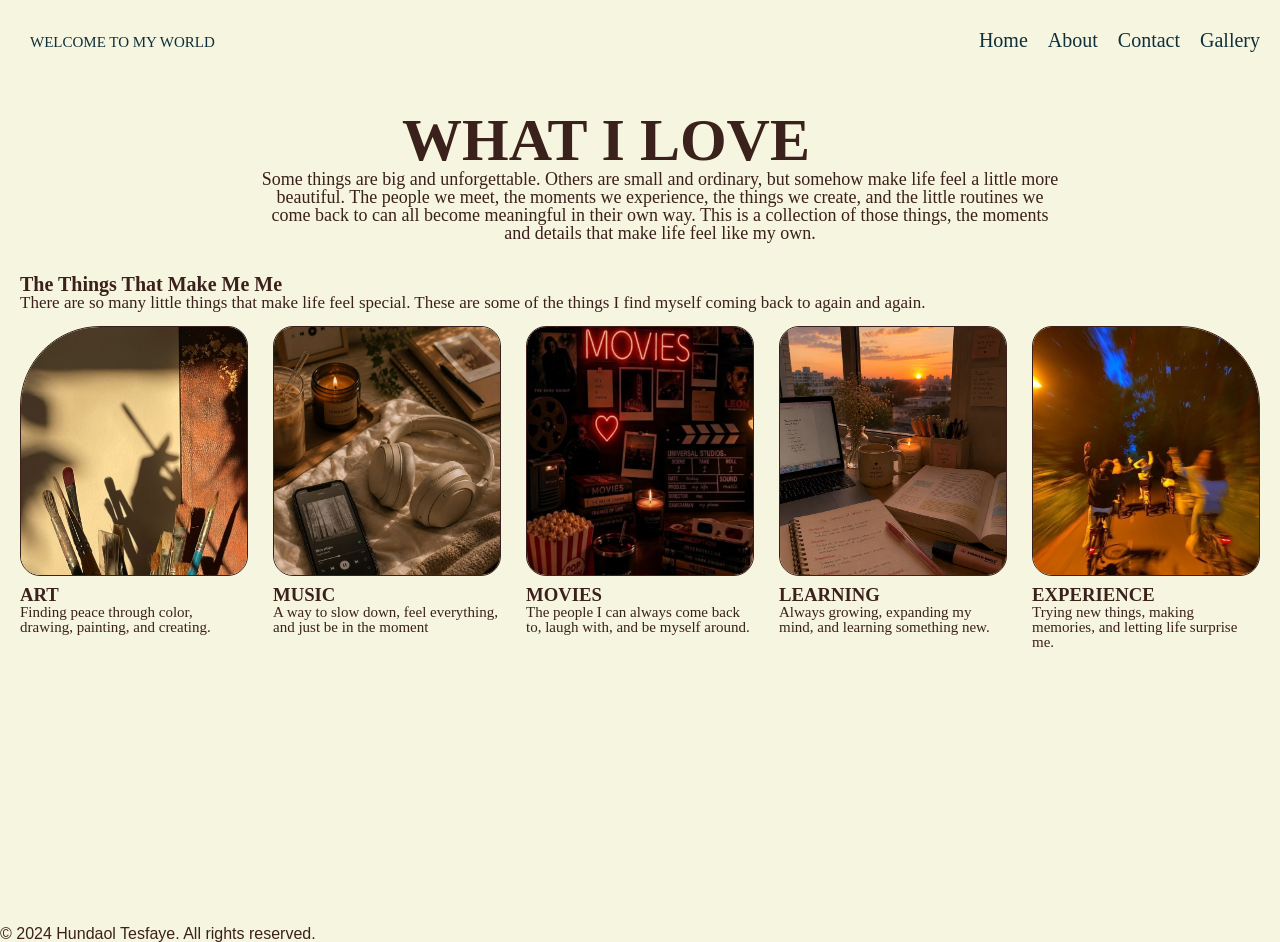
<file: index.html>
<!DOCTYPE html>
<html lang="en">
<head>
    <meta charset="UTF-8">
    <meta name="viewport" content="width=device-width, initial-scale=1.0">
    <title>what i love</title>
    <link rel="stylesheet" href="index.css">
</head>




<body>
<header class="header">
         <p class="herop1">WELCOME TO MY WORLD</p>


<nav class="nav-links">
    
        <a class="index" href="index.html">Home</a>
           <a class="about" href="about.html">About</a>
           <a class="contact" href="contact.html">Contact</a>
           <a class="gallery" href="gallery.html">Gallery</a>
        </nav>

   <h1 class="title">WHAT I LOVE</h1>
        
     
    </header>
 
  
    <main> 
        <section class="hero-section">
   
  
       
    
    <p class="hero-description">
       Some things are big and unforgettable. Others are small and
    ordinary, but somehow make life feel a little more beautiful.
    The people we meet, the moments we experience, the things we
    create, and the little routines we come back to can all become
    meaningful in their own way. This is a collection of those things,
    the moments and details that make life feel like my own.
    </p>
   
    </section>


<br>
<br>


        <h3 class="heroh3">The Things That Make Me Me</h3>
      <p class ="section2-description">
        There are so many little things that make life feel special.
    These are some of the things I find myself coming back to again and again.
      </p>

    <section
     class="favorites-section" id="favorites">
    
    



<div class="card-container">
 <article class="card">
    <div class="card-image">
        <img src="images/art.jpg" alt="art">
    </div>
    <div class="card-content">
        <h3>ART</h3>
        <p>Finding peace through color, drawing, painting, and creating.</p>
    </div>
</article>



   
 <article class="card">
    <div class="card-image">
        <img src="images/music.jpg" alt="music">
    </div>
    <div class="card-content">
        <h3>MUSIC</h3>
        <p>A way to slow down, feel everything, and just be in the moment</p>
    </div>
</article>



 <article class="card">
    <div class="card-image">
        <img src="images/movies.jpg" alt="movies">
    </div>
    <div class="card-content">
        <h3>MOVIES</h3>
        <p>The people I can always come back to, laugh with, and be myself around.</p>
    </div>



</article>
   
 <article class="card">
    <div class="card-image">
        <img src="images/learning.jpg" alt="learning">
    </div>
    <div class="card-content">
        <h3>LEARNING</h3>
        <p>Always growing, expanding my mind, and learning something new.</p>
    </div>
</article>


 <article class="card">
    <div class="card-image">
        <img src="images/experience.jpg" alt="experiences">
    </div>
    <div class="card-content">
        <h3>EXPERIENCE</h3>
        <p>Trying new things, making memories, and letting life surprise me.</p>
    </div>
</article>
</div>
   
 </div>






</section>

   
    
     </main>

     <footer class="footer">
        <p>© 2024 Hundaol Tesfaye. All rights reserved.</p>
     </footer>
</body>
</html>
</file>
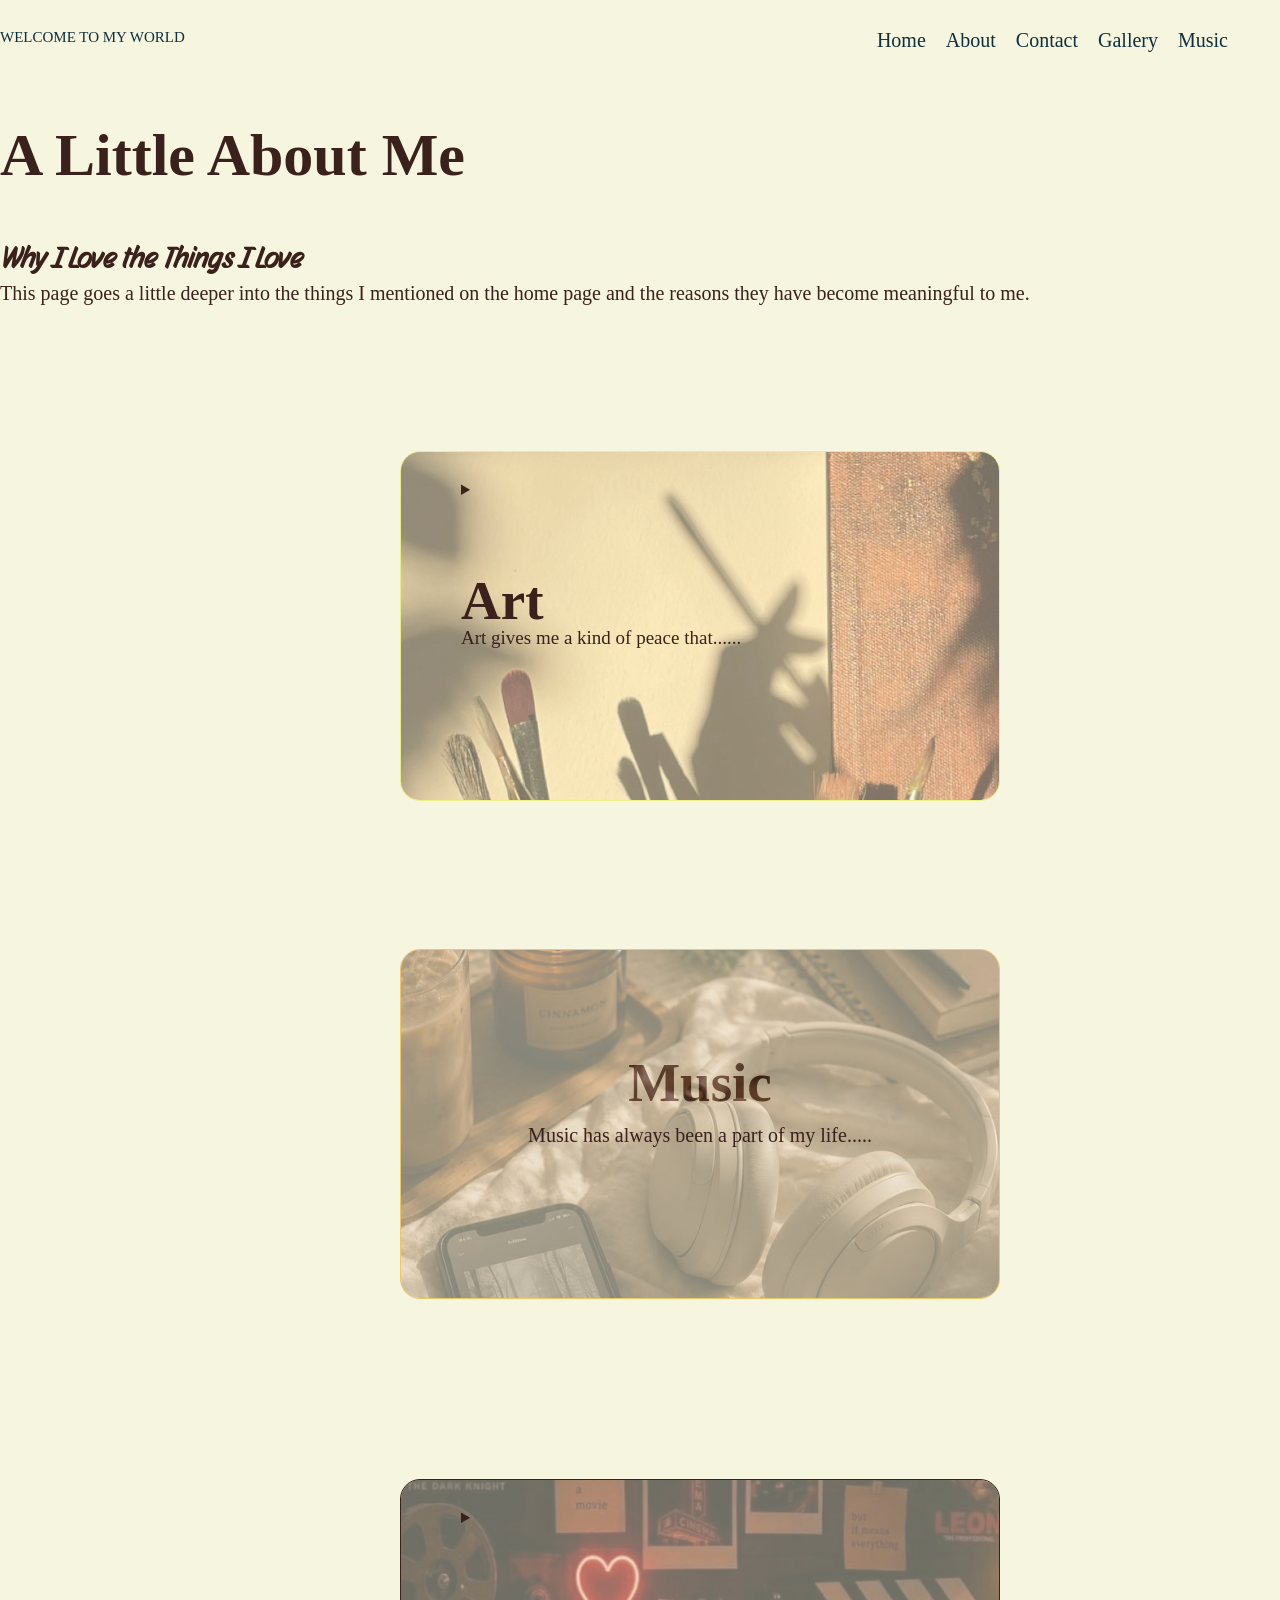
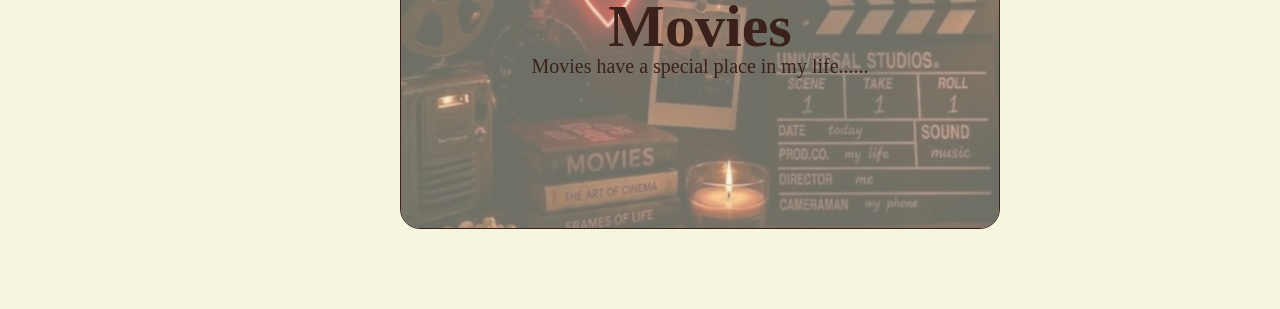
<file: about.html>
<!DOCTYPE html>
<html lang="en">        
    <head>
        <meta charset="UTF-8">
        <meta name="viewport" content="width=device-width, initial-scale=1.0" />
        <title>About What I Love</title>
        <link rel="preconnect" href="https://fonts.googleapis.com">
<link rel="preconnect" href="https://fonts.gstatic.com" crossorigin>
<link href="https://fonts.googleapis.com/css2?family=Story+Script&display=swap" rel="stylesheet">
        <link rel="stylesheet" href="about.css">
        
    </head>
    <body>
        <header>
            <p class="herop1">WELCOME TO MY WORLD</p>
 <h1>A Little About Me</h1>
             <nav class="nav-links">
    
        <a class="index" href="index.html">Home</a>
           <a class="about" href="about.html">About</a>
           <a class="contact" href="contact.html">Contact</a>
           <a class="gallery" href="gallery.html">Gallery</a>
           <a href="#music">Music</a>
        </nav>
           
        </header>

        <br>
<br>
<br>

        <main class="about-page">
<section class="about-intro">
    <h2 class="about-title">Why I Love the Things I Love</h2>
    


    <p class="about-description">
This page goes a little deeper into the things I mentioned
            on the home page and the reasons they have become meaningful to me.
    </p>
    </section>

</br>
</br>
</br>

<div class="about-card">
    <details  class="art-box" id="art">
        <summary> 
        <h2 class="art-title">Art</h2>
        <p class="intro">Art gives me a kind of peace that......</p>
</summary>
        <p class="section-description">
  Art gives me a kind of peace that I don't always find elsewhere.
            When I am creating, everything happening around me seems to
            become quieter. For a while, there is nothing else to focus on
            except me and the piece in front of me.
        
    <br>
    <br>
    <br>
           I love that feeling of slowly getting closer to a piece as I
            work on it. It gives me time to pause, disconnect from everything
            going on in my life, and reconnect with myself. It is not always
            about creating something perfect; sometimes, I simply create
            because it makes me feel at peace.
        </p>
        </br>
    <div class="art-showcase">
        <h2 class="mini-title">My Work</h2>
</div>
<div>
          <a href="gallery.html" target="_blank" title="Click here to Preview of my Artwork">
        <img src="images/front.png"
        alt="A Preview of my Artwork"
        class="art-preview">
       
    </a>
</div>
    </details>
    
  

        </section>
        </div>
    </br>
    </br>
    </br>

<section class="card-music-section" id="music">

    <details class="music-box">
        <summary> 
            <h2 class="section-title">Music</h2>
            

<p class="music-short-description">
    Music has always been a part of my life.....
</p>
    </summary>


<div class="music-content">
        <p class="section-description">
             Music has always been a part of my life. I love how a song can change
    the way I feel in an instant, making me happy, nostalgic, inspired,
    or simply more alive. It can meet me wherever I am, whether I need
    something to move to, something to help me slow down, or simply
    something playing in the background.
        </p>
    <br>
        <p class="section-description">

             I also love discovering new artists and songs that become part of
    my personal soundtrack. Sharing music with friends and family makes
    it even more meaningful because it gives us another way to connect,
    share memories, and simply be in the moment together.
        </p>
    <br>
    
        <h2 class="subsection-title">My Soundtrack</h2>
        <ul class="music-list">

            <li class="song-item">

                 <span class="song-title">Easy</span>
                 <a href="https://youtu.be/XKFkypqUNoE?si=UwEdmKWgn3U76hWW"
                         target="_blank"
                    title="listen to easy on youtube">
             <img src="music/easy.jpg"
              alt="Easy album cover" 
              class="song-poster">
                 </a>
             
            </li>

            <li class="song-item">
                <span class="song-title">Psalm 84</span>
             <img src="music/psalm 84.jpg"
              alt="Psalm 84 album cover" 
              class="song-poster">
              
            </li>

            <li class="song-item">
               <span class="song-title">You Saved Me</span>
<a href="https://youtu.be/sUnIl2nzyBs?si=RvmCC5p8iGnZoPoD"
target="_blank"
title="listen to you saved me on youtube">
             <img src="music/you saved me.jpg"
              alt="You Saved Me album cover" 
              class="song-poster">
              </a>
            </li>
          
            <li class="song-item">

              <span class="song-title">Monday Morning Faith</span>

             <img src="music/monday morning faith.jpg"
              alt="Monday Morning Faith album cover" 
              class="song-poster">
            </li>
            

            <li class="song-item">
               <span class="song-title">Prince Of Peace</span>

                <img src="music/prince of peace.jpg"
                alt="Prince of Peace album cover" 
                class="song-poster">
            </li>
          

        </ul>
        

    <div class="current fav song">  
        <h3 class="mini-title">Currently On Repeat</h3>
    <br>
        <h4 class="song-title">Take Heart-Yafet Tesfaye</h4>

        <p class="favorite-song-description">
            This is the song I’ve been coming back to lately. It has that kind of 
            feeling that fits almost any moment whether I’m walking, getting ready to 
            sleep, listening to it in the car, or even working out. Somehow, it always
             feels right wherever I am. I love how I can just press play and let myself
              get lost in the song for a while. It has become one of those songs I never
               really get tired of.
        </p>
        <audio controls class="audio-player">
            <source src="audio/Yafet-Tesfaye-Yeshi-take-heart-Official-Video.m4a" type="audio/mp4">
        </audio>
    </div>

<h2 class="table">Songs I Keep Comming Back To</h2>
<table class="music-table">
    <tr>
         <th>#</th>
        <th>Song</th>
        <th>Artist</th> 
    </tr>

     <tr>
         <td>#</td>
        <td>Be Alright</td>
        <td>Sam Rivera</td> 
    </tr>
     <tr>
         <td>#</td>
        <td>Flower</td>
        <td>Samantha Ebert</td> 
    </tr>
     <tr>
         <td>#</td>
        <td>Ocean</td>
        <td>Hillsong Worship</td> 
    </tr>
    <tr>
         <td>#</td>
        <td>You Say</td>
        <td>Lauren Diagle</td> 
    </tr>
</table>


</div>




    </details>
</section>


</div>

<section class="movie-section" id="movies">
    <details class="movie-box"> 
        <summary> 
<div class="movies-header">
    <h1 class="movie-title">Movies</h1>
    <p> Movies have a special place in my life......</p>
</summary>
      <p class="movies-introduction">
            Movies have a special place in my life. They inspire me, make me feel
            understood, take me to different worlds, and leave me with lessons
            I carry long after the credits roll.
        </p>
    </div>


<div class="why-i-love-movies">
    <h2 class="movies-subtitle">WHY I LOVE MOVIES</h2>
    <p>Movies have been a part of my life for as long as I can remember.
As I’ve grown and changed through the years, I’ve grown with them too.
I’ve cried with them, laughed with them, and experienced countless emotions through their stories.

Over time, movies have become more than just a way to pass the time.
I learn from them, find pieces of myself in them, and sometimes, they become a place I can simply escape to.
They’ve grown into one of my safe spaces.</p>
</div>



<div class="favorite-movies">
    <h2 class="movies-subtitle">MOVIES THAT STAY WITH ME</h2>

<div class="movie-collective">
    <div class="movie-cards">
        <img src="images/oneday.jpg"
        alt="one day movie poster"
        class="movie-poster">

        <h3 class="movie-title">ONE DAY</h3>

                <p class="movie-feeling">
                    It reminds me to cherish every moment and love deeply.
                </p>  
        
    </div>


    <div class="movie-cards">
        <img src="images/kingrichard.jpg"
        alt="king richard movie poster"
        class="movie-poster">

        <h3 class="movie-title">KIND RICHARD</h3>

                <p class="movie-feeling">
                    It reminds me to cherish every moment and love deeply.
                </p>  
        
    </div>
    <div class="movie-cards">
        <img src="images/2weeksnotice.jpg"
        alt="2 weeks notice movie poster"
        class="movie-poster">

        <h3 class="movie-title">TWO WEEKS NOTICE</h3>

                <p class="movie-feeling">
                    It reminds me to cherish every moment and love deeply.
                </p>  
        
    </div>
    
    <div class="movie-cards">
        <img src="images/luca.jpg"
        alt="LUCA movie poster"
        class="movie-poster">

        <h3 class="movie-title">LUCA</h3>

                <p class="movie-feeling">
                    It reminds me to cherish every moment and love deeply.
                </p>  
        
    </div>
    <div class="movie-cards">
        <img src="images/abouttime.jpg"
        alt="abouttime movie poster"
        class="movie-poster">

        <h3 class="movie-title">ABOUT TIME</h3>

                <p class="movie-feeling">
                    It reminds me to cherish every moment and love deeply.
                </p>  
        
    </div>
</div>
</div>

 <div class="movies-message">

        <p class="movies-message-text">
Somehow, movies have found their way into almost every 
chapter of my life.        </p>

        <p class="movies-quote">
            They are memories, emotions, lessons, and moments I want to hold on to.
        </p>

    </div>

</div>
    </details>
    </main>


       
       
    </body>
</html>
</file>
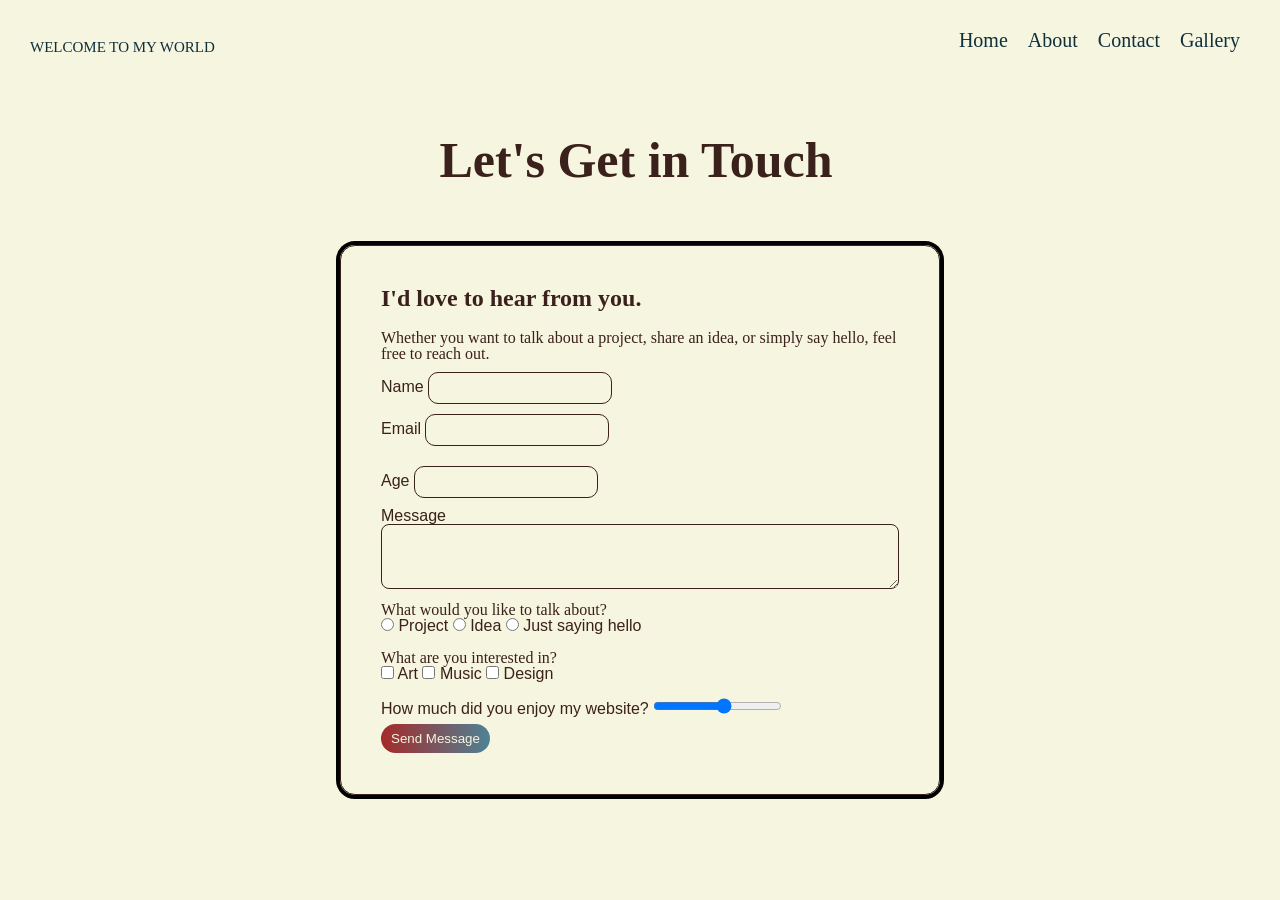
<file: contact.html>
<!DOCTYPE html>
<html lang="en">
<head>
    <meta charset="UTF-8">
    <meta name="viewport" content="width=device-width, initial-scale=1.0">
    <title>CONTACT</title>
    <link rel="stylesheet" href="contact.css">
</head>




<body>
<header class="header">
         <p class="herop1">WELCOME TO MY WORLD</p>


<nav class="nav-links">
    
        <a class="index" href="index.html">Home</a>
           <a class="about" href="about.html">About</a>
           <a class="contact" href="contact.html">Contact</a>
           <a class="gallery" href="gallery.html">Gallery</a>
        </nav>



        <h1>Let's Get in Touch</h1>

    </header>

    
        <main class="contact-page">
            <section class="contact-container">
                <div class="contact-text">

                <h2>I'd love to hear from you.</h2>

                <p>
                    Whether you want to talk about a project,
                    share an idea, or simply say hello,
                    feel free to reach out.
                </p>

            </div>

            <form class="contact-form">
                <div class="form-group">
                    <label for="name">Name</label>
                    <input type="text" id="name" name="name" required>
                </div>


                <div class="form-group">
                    <label for="email">Email</label>
                    <input type="email" id="email" name="email" required>
                </div>
<div class="form-group">
    <label for="age">Age</label>
    <input type="number" id="age" name="age" required>
</div>

                <div class="form-group">
                    <label for="message">Message</label>
                    <textarea id="message" name="message" required>

                    </textarea>
                </div>


  
<div class="form-group">
  
    <p>What would you like to talk about?</p>

    <label>
        <input type="radio" name="topic" value="project">
        Project
    </label>

    <label>
        <input type="radio" name="topic" value="idea">
        Idea
    </label>

    <label>
        <input type="radio" name="topic" value="hello">
        Just saying hello
    </label>
</div>
<br>
<div class="form-group">
    <p>What are you interested in?</p>

    <label>
        <input type="checkbox" name="interest" value="art">
        Art
    </label>

    <label>
        <input type="checkbox" name="interest" value="music">
        Music
    </label>

    <label>
        <input type="checkbox" name="interest" value="design">
        Design
    </label>
</div>
<br>
<div class="form-group">
    <label for="satisfaction">How much did you enjoy my website?</label>

    <input type="range"
           id="satisfaction"
           name="satisfaction"
           min="1"
           max="10">
</div>


                <button id="button "type="submit">
                    Send Message 
                </button>

            </form>

        </section>

    </main>
</body>



</html>
</file>
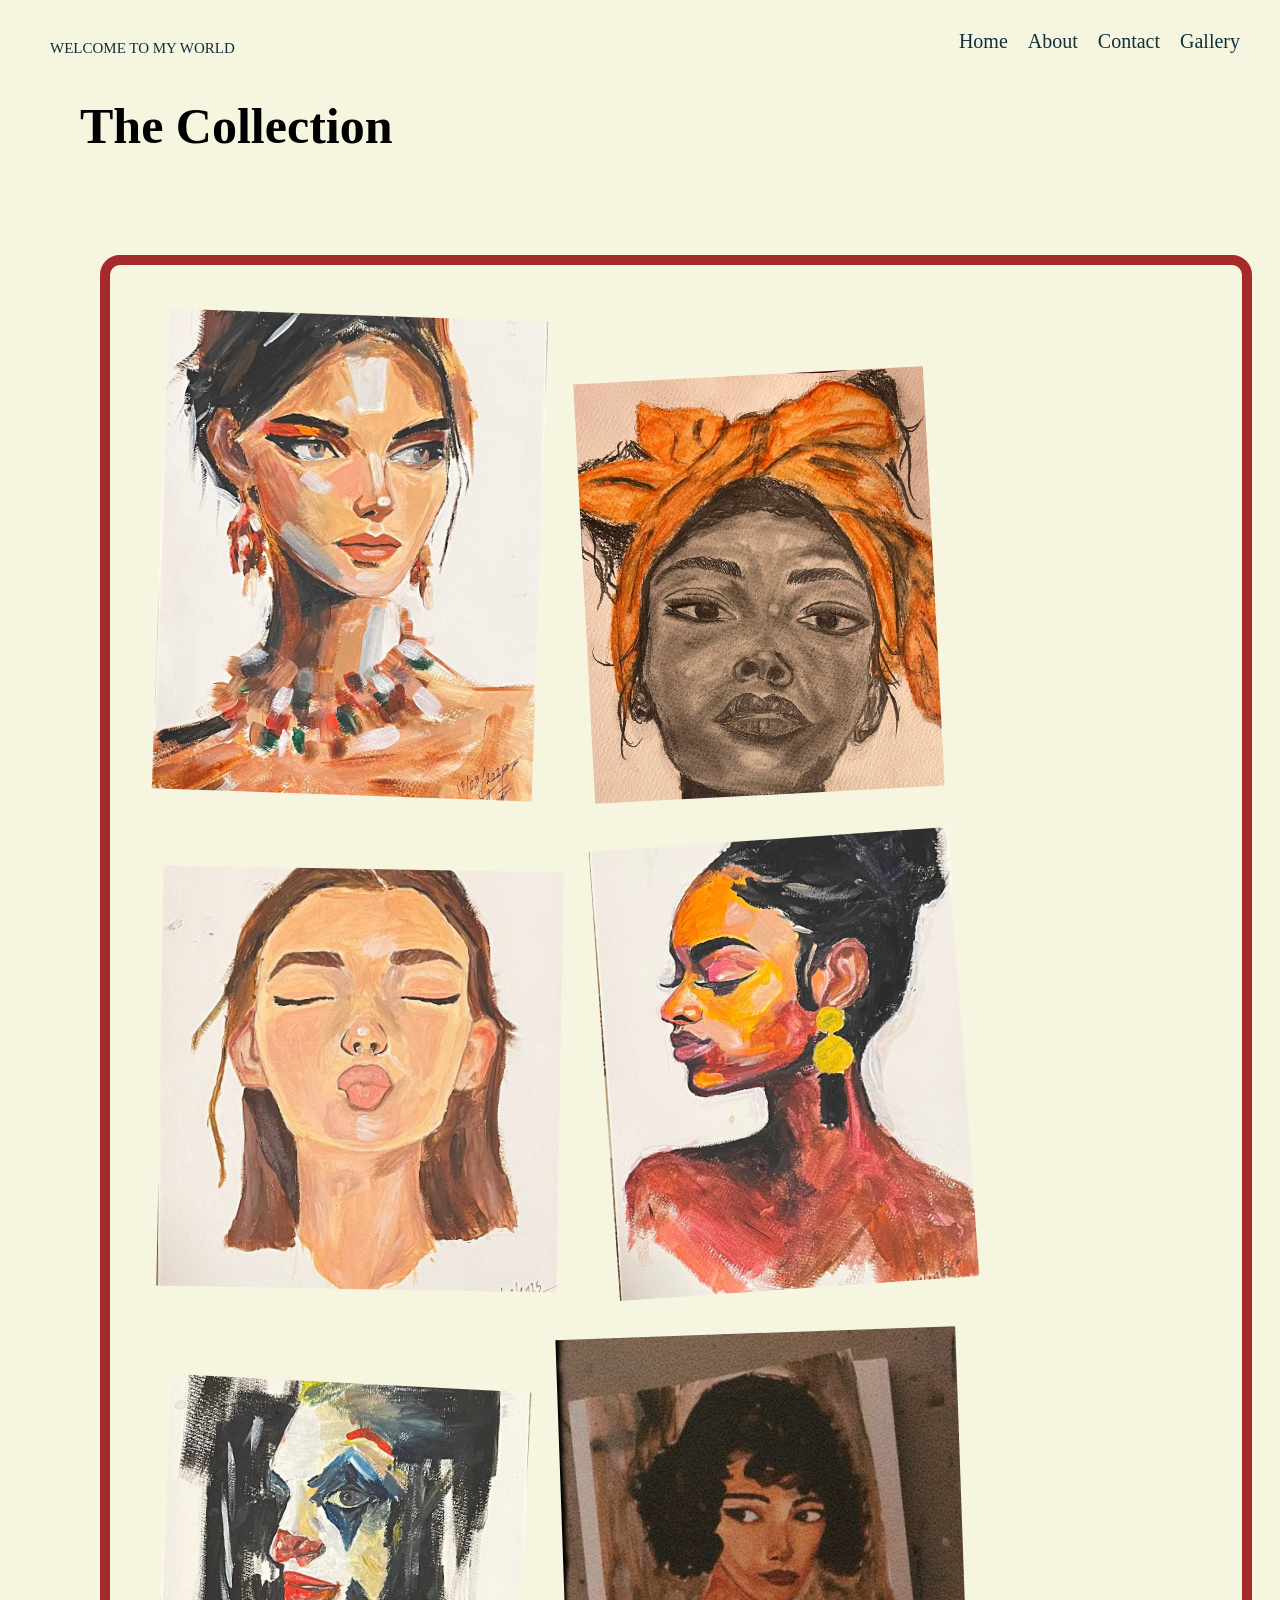
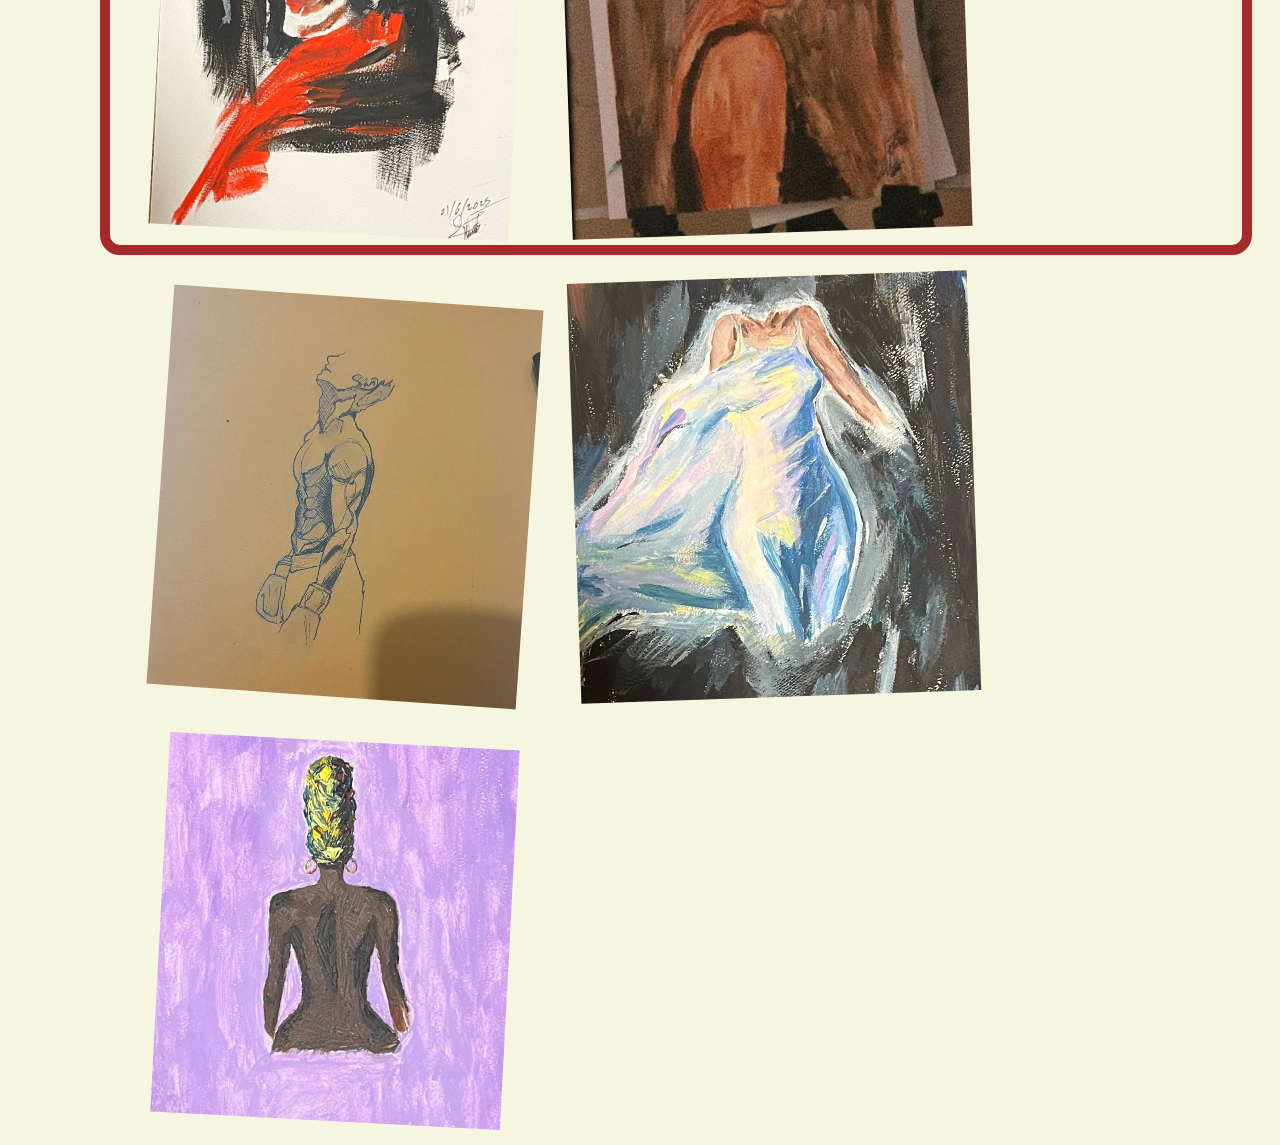
<file: gallery.html>
<!DOCTYPE html>
<html lang="en">        
    <head>
        <meta charset="UTF-8">
        <meta name="viewport" content="width=device-width, initial-scale=1.0" />
        <title>About What I Love</title>
        <link rel="preconnect" href="https://fonts.googleapis.com">
<link rel="preconnect" href="https://fonts.gstatic.com" crossorigin>
<link href="https://fonts.googleapis.com/css2?family=Story+Script&display=swap" rel="stylesheet">
        

<link rel="stylesheet" href="gallery.css">
        
    </head>
    <body>
    <header class="header">
         <p class="herop1">WELCOME TO MY WORLD</p>

<nav class="nav-links">
    
        <a class="index" href="index.html">Home</a>
           <a class="about" href="about.html">About</a>
           <a class="contact" href="contact.html">Contact</a>
           <a class="gallery" href="gallery.html">Gallery</a>
        </nav>
    </header>

<h2 class="arttt-title">
    The Collection
</h2>
    <div class="art-display">
        <div class="art-gallery">
           
        <img src="images/1.jpg" alt="artwork-1" class="art-one">
        <img src="images/2.jpg" alt="artwork-2" class="art-two">
        <img src="images/3.jpg" alt="artwork-3" class="art-three">
        <img src="images/4.jpg" alt="artwork-4" class="art-four">
        <img src="images/5.jpg" alt="artwork-5" class="art-five">
        <img src="images/6.jpg" alt="artwork-6" class="art-six">
        <img src="images/7.jpg" alt="artwork-7" class="art-seven">
        <img src="images/8.jpg" alt="artwork-8" class="art-eight">
        <img src="images/9.jpg" alt="artwork-9" class="art-nine">

        </div>
    </div>

    </body>
    </html>
</file>
<file: index.css>
*{
    box-sizing: border-box;
    margin: 0;
    padding: 0;

}
body{
    font-family: Arial, sans-serif;
    color: #1d1d1d;
    line-height: 1;
    background-color: #f6f5df;
    color: #3b211b;
    min-height: 100vh;
    
}

.header{
    width: 90%;
    max-width: 1200px;
    margin-left:30px;
    position: relative;
    padding-top: 20px;
    text-align: center;

 
}


.title{
    font-family:'Times New Roman', Times, serif;
    font-size: 60px;
    padding-top: 60px;
    margin-top: 30px;
    margin-left: auto;
    text-align: center;
    animation: titleAppear 3s ease;
}


.nav-links{
    display: flex;
    align-items: center;
    position: fixed;
   gap: 20px;
    justify-content:flex-end;
   margin-right:20px;
   margin-top: 30px;
   top: 0;
right: 0;




}
.nav-links a{
    display: inline;
color: rgb(15, 47, 59);
font-family: 'Times New Roman', Times, serif;
font-size: 20px;
text-decoration: none;
transition: 0.3s ease;
}
.nav-links a:hover{
    background-color: aliceblue;
    border-radius: 2px;
    padding:5px;
}

.favorites-section{
    width: 100%;
   margin-top: 10px;
   margin-bottom: 100px;
   position: relative;
   overflow: hidden;
   

    
}


.card-container{
    display: grid;
    
    grid-template-columns: repeat(5,1fr);
    position: relative;
    z-index: 2;
    gap: 25px;
    padding: 0 20px;
    

}


.card{
   
    height: 500px;
    
}
.card-image{
   
    height: 250px;
    width: 100%;
    border:0.1mm solid #3b211b;
    border-radius:20px;
    overflow: hidden;
    position: relative;
    


}
.card-image img{
    width: 100%;
    height: 100%;
    object-fit: cover;
    display: block;
}


.card:nth-child(1) .card-image{
    border-top-left-radius: 80px;
   
}
.card:nth-child(5) .card-image{
    border-top-right-radius: 80px;
}

.herop1{
    position: absolute;
    left: 0%;
    top: 35px;
    text-align: left;
    font-size: 15px;
    font-family: cursive;
   color: rgb(15, 47, 59);
   

}
.hero-description{
    width: 800px;
    max-width: 90%;
    font-size: 18px;
    font-family:"story script", cursive;
    text-align:center;
    margin-left: auto;

}
.hero-section{
    width: 90%;
    max-width: 1100px;
    
    padding: 0px 40px;
    text-align: center;
    position: relative;
}





.heroh3{
    padding-top: 30px;
    font-family: Georgia, 'Times New Roman', Times, serif;
    font-size: 20px;
    padding: 0 20px;
}

.section2-description{
    font-family: cursive;
    font-size: 17px;
    margin-bottom: 15px;
    padding: 0 20px;
}

.card-content h3{
    font-family: Georgia, 'Times New Roman', Times, serif;
    padding-top: 10px;
}
.card-content p{
    font-family: cursive;
    font-size: 15px;
}
@media screen and (max-width: 1024px) {

 
    .nav-links {
        flex-direction: column;
        gap: 10px;
    }

}

@media screen and (max-width: 600px) {

 
    .nav-links {
        flex-direction: column;
        gap: 10px;
    }

}


@keyframes titleAppear {
    from{
        opacity:0;
          transform :translateY(20px);
    }

    to {
        opacity: 1;
        transform: translateY(0);
    }
    
}
</file>
<file: about.css>
*{
    box-sizing: border-box;
    margin: 0;
    padding: 0;

}
body{
    font-family: Arial, sans-serif;
    color: #1d1d1d;
    line-height: 1;
    background-color: #f6f5df;
    color: #3b211b;
    min-height: 100vh;
    
}

.header{
    width: 90%;
    max-width: 1200px;
    margin-left:30px;
    position: relative;
    padding-top: 20px;
    text-align: center;
   


     position: sticky;
    top: 0;
    z-index: 100;
   
}



.nav-links{
    display: flex;
    align-items:center;
position: absolute;
   gap: 20px;
   justify-content:flex-end;
   margin-right: 50px;
   margin-top: 30px;
   top: 0;
right: 2px;
}




.nav-links a{
     display: inline;
color: rgb(15, 47, 59);
font-family: 'Times New Roman', Times, serif;
font-size: 20px;
text-decoration: none;
transition: 0.3s ease;
}

.nav-links a:hover{
    background-color: aliceblue;
    border-radius: 2px;
    padding:5px;
}



header h1 {
    font-family:'Times New Roman', Times, serif;
    font-size: 60px;
    padding-top: 60px;
    margin-top: 20px;
    margin-bottom: 10px;
}

.about-title{
    font-family: "story script", cursive;
    font-size: 30px;
    padding-bottom: 10px;
}

.about-description{
    font-family: cursive;
    font-size: 20px;
}
.herop1{

    left: 0%;
    top: 35px;
    text-align: left;
    font-size: 15px;
    font-family: cursive;
   color: rgb(15, 47, 59);
   padding-top: 30px;
}

/*so this part is the whold whole music section*/
.music-box{
    border: 1px solid #edc869;
    border-radius: 20px;
    padding: 30px;
    cursor: pointer;
    min-height: 350px;
    width: 600px;
    position: relative;
    overflow: hidden;
    margin-left: 400px;


}


.music-box::before{
    content: "";
    position: absolute;
    inset: 0;

    background-image: url("images/music.jpg");
    background-repeat: no-repeat;
    background-size: cover;
    background-position: center;
   opacity: 0.45;
    transform: scale(1.05);
    z-index: 0;
}

/*here is the first visible part of the box*/
.music-box summary{
    text-align: center;
    list-style: none;

}
.music-box summary::-webkit-details-marker{
    display:none;

}

.music-short-description{
    margin-top: 15px;
    font-size: 20px;
    position: relative;
    z-index: 1;
    font-family: cursive;
}

.music-content{
    margin-top: 40px;
    z-index: 1;
    position: relative;

}
.music-list{
    list-style: none;
    margin-top: 20px;
    margin-bottom: 30px;
}


.section-title{
    font-family: 'Times New Roman', Times, serif;
    font-weight: bolder;
    font-size: 55px;
    color: #3b211b;
    padding-top: 20px;
    margin-top:55px; ;

}

.song-item{
    position: relative;
    margin-bottom: 15px;
    width: fit-content;

}

.song-title{
    display: inline-block;
    font-size: 20px;
    font-family: "Story Script", sans-serif;
  font-weight: 400;

    font-weight: bold;
    cursor: pointer;
    padding: 8px 12px;
    border-radius: 5px;
    transition: color 0.3s ease, transform 0.3s ease;
}

/*this part is where when you hover on the title you see a poster and an external link*/
.song-poster{
    position: absolute;
    left: 120px;
    top: -80px;
    width: 250px;
    height: 220px;
    object-fit: cover;
    border-radius: 10px;
    opacity: 0;
    visibility: hidden;
    transform:scale(0.6);
    transition: opacity 0.3s ease, visibility 0.3s ease, transform 0.3s ease;
    z-index: 10;


}
.song-item:hover .song-poster{
    opacity: 1;
    visibility: visible;
    transform: scale(1);
}
.mini-title{
    font-family: 'Times New Roman', Times, serif;
    font-size: 22px;
    
}

.subsection-title{
    font-family: 'Times New Roman', Times, serif;
    font-size: 25px;
}
.favorite-song-description{
    font-family: cursive;
}

.audio-player{
    width:350px;
    margin-top: 15px;
    padding: 6px;
    border: 5px solid brown;
   border-radius: 40px;
 
}



.table {
    font-family: 'Times New Roman', Times, serif;
    font-size: 25px;
    margin-top: 40px;
    margin-bottom: 15px;
}
.music-table {
    width: 100%;
    max-width: 700px;
    border-collapse: collapse;
    font-family: 'Times New Roman', Times, serif;
    margin-top: 10px;
}

.music-table th,
.music-table td {
    padding: 12px 15px;
    text-align: left;
    border-bottom: 1px solid #3b211b;
}

.music-table th {
    font-size: 15px;
    text-transform: uppercase;
}

.music-table td {
    font-size: 16px;
}

/*this part is where the whole movie section sets*/
.movie-section{
    padding:80px;

}


.movies-header{
    text-align:center;
    max-width: 850px;
    margin:0 auto 70px;
}
.movies-header p{
    font-family: cursive;
    font-size: 20px;
}
.movies-title{
    font-size:60px;
    margin-bottom: 20px;
    font-weight:600;
    font-family: 'Times New Roman', Times, serif;
    color: #3b211b;


}


.movies-introduction{
    font-family: cursive;
    font-size: 18px;
    color: #3b211b;
  
}
.movies-subtitle{
    font-family: 'Times New Roman', Times, serif;
    font-size: 35px;
    text-align: left;
    margin-bottom: 20px;
}
.why-i-love-movies{
    max-width: 550px;
    margin: 0 auto 80px;
    
}
.why-i-love-movies p{
    font-family: cursive;
    font-size: 17px;
    color: #1d1d1d;
}

.movie-collective{
    display:flex;
    gap: 20px;
    overflow-x: auto;
    overflow-y: hidden;
    width: 100%;
    padding:20px 10px 30px;
    scroll-behavior: smooth;
}

.movie-poster{
    width: 150px;
    height:200px;
    object-fit: cover;
    border-radius: 15px;
    display: block;
    margin: 0 auto;
}

.movie-title{
    font-family: 'Times New Roman', Times, serif;
    font-size: 60px;
    padding-top: 25px;
    margin-top: 45px;


}
.movie-feeling{
    font-family: cursive;
    font-weight: 50;
    font-size: 13px;
    color: #1d1d1d;
    margin-top: 8px;


}


.movies-message {
    max-width: 700px;
    margin: 70px auto 0;
    padding: 15px;
    background-color:#57504e;
    border: 2px solid #3b211b;
    border-radius: 15px;
    text-align: center;
      color: #c5c5c5;
     
}

.movies-message-text {
    font-size: 17px;
    font-weight: 600;
    font-family: 'Courier New', Courier, monospace;
    margin: 0 0 10px;
    color: #c5c5c5;
    padding-top: 20px;
    padding-left:25px;
    
}

.movies-quote {
    font-size: 14px;
    line-height: 1.7;
   color: #c5c5c5;
     font-weight: 300;
    margin: 0;
    padding-bottom: 20px;
    padding-left: 25px;
    font-family: 'Courier New', Courier, monospace;
}

.movie-box{
  border: 1px solid;
    border-radius: 20px;
    padding: 30px 60px;
    cursor: pointer;
    min-height: 350px;
   width: 600px;
    position: relative;
    overflow: hidden;
    margin-top: 100px;
    margin-left: 320px;
    box-sizing: border-box;
   
}
.movie-box::before{
    content: "";
    position: absolute;
    inset: 0;

    background-image: url("images/movies.jpg");
    background-size: cover;
 background-repeat: no-repeat;
    background-position: center;
   opacity: 0.55;
    transform: scale(1.05);
    z-index: 0;
}


.movie-box> *{
position: relative;
z-index: 1;
}


.movie-box.movie-favorite{
    position:relative;
   
}
.favorite-movies{
    max-width: 1000px;
    margin: 0 auto;

}
.movie-cards{
    flex: 0 0 150px;
    text-align: center;
}


.movie-cards .movie-title{
    font-family: 'Times New Roman', Times, serif;
    font-size:15px;
    color: #1d1d1d;
    margin-top: 15px;

}
/*so this part is the whold whole art section*/
.art-box{
  border: 1px solid rgb(233, 239, 132);
    border-radius: 20px;
    padding: 30px 60px;
    cursor: pointer;
    min-height: 350px;
   width: 600px;
    position: relative;
    overflow: hidden;
    margin-top: 100px;
    margin-bottom: 100px;
    margin-left: 400px;
    box-sizing: border-box;

}


   
.art-preview{
    width: 300px;
    height: 300px;
    border-radius: 20px;
   
}
.art-box::before{
    content: "";
    position: absolute;
    inset: 0;

    background-image: url("images/art.jpg");
    background-size: cover;
     background-repeat: no-repeat;
    background-position: center;
   opacity: 0.55;
    transform: scale(1.05);
    z-index: 0;
}


.art-box> *{
position: relative;
z-index: 1;
}

.art-title{
    font-family: 'Times New Roman', Times, serif;
    font-weight: bolder;
    font-size: 55px;
   
    padding-top: 20px;
    margin-top: 55px;
}
.intro{
    font-family: cursive;
        font-size: 19px;

}

.section-description{
    font-family: cursive;
    font-size: 17px;
    margin-bottom: 25px;
}
.mini-title{
    font-family: 'Times New Roman', Times, serif;
   
}

@media screen and (max-width: 1024px) {
    .music-box,
    .movie-box,
    .art-box {
        width: 80%;
        margin-left: auto;
        margin-right: auto;
    }
    
}
@media screen and (max-width: 600px) {

    .music-box,
    .movie-box,
    .art-box {
        width: 90%;
        margin-left: auto;
        margin-right: auto;
    }

    .nav-links {
        flex-direction: column;
        gap: 10px;
    }

}
</file>
<file: contact.css>
*{
    box-sizing: border-box;
    margin: 0;
    padding: 0;

}
body{
    font-family: Arial, sans-serif;
    color: #1d1d1d;
    line-height: 1;
    background-color: #f6f5df;
    color: #3b211b;
    min-height: 100vh;
    
}

header{
    width: 90%;
    max-width: 1200px;
    margin-left:30px;
    position: relative;
    padding-top: 20px;
    text-align: center;

   
}


header h1{
    font-family:'Times New Roman', Times, serif;
    font-size: 50px;
    padding-top: 60px;
    margin-top: 20px;
    margin-left: 60px;
    text-align: center;
}



.nav-links{
    display: flex;
    align-items:center;
position: fixed;
   gap: 20px;
   justify-content:flex-end;
  margin-right: 20px;
   margin-top: 30px;
   top: 0;
right:20px;
}
 


.nav-links a{
     display: inline;
color: rgb(15, 47, 59);
font-family: 'Times New Roman', Times, serif;
font-size: 20px;
text-decoration: none;
transition: 0.3s ease;
}

.nav-links a:hover{
    background-color: aliceblue;
    border-radius: 2px;
    padding:5px;
}


.herop1{

    left: 0%;
    top: 35px;
    text-align: left;
    font-size: 15px;
    font-family: cursive;
   color: rgb(15, 47, 59);
   padding-top: 20px;
}


.contact-container{
    width:60%;
    max-width:600px;
   min-height: 550px;
    margin: 60px auto;
    padding: 40px;
    border: 1px solid #3b211b;
    border-radius: 15px;
    outline: 4px solid black;
}

main h2{
    font-family: 'Times New Roman', Times, serif;
    padding-bottom: 20px;
}

main p{
    font-family: cursive;
}

#name{
    font-family: Georgia, 'Times New Roman', Times, serif;
    padding-top: 15px;
    margin-top: 10px;
    margin-bottom: 10px;
     border: 1px solid #3b211b;
    border-radius: 10px;
    background-color: transparent;
    padding: 7px;
}

#email{
    font-family: Georgia, 'Times New Roman', Times, serif;
    padding-top: 15px;
     margin-bottom: 10px;
      border: 1px solid #3b211b;
    border-radius: 10px;
    background-color: transparent;
    padding: 7px;
}
#age{
    font-family: Georgia, 'Times New Roman', Times, serif;
    padding-top: 15px;
    margin-top: 10px;
    margin-bottom: 10px;
     border: 1px solid #3b211b;
    border-radius: 10px;
    background-color: transparent;
    padding: 7px;
}
#message{
    font-family: Georgia, 'Times New Roman', Times, serif;
    padding-top: 15px;
     margin-bottom: 10px;


}

.input,
textarea{
      width: 100%;
    padding: 12px;
    border: 1px solid #3b211b;
    border-radius: 8px;
    background-color: transparent;
    font-family: 'Times New Roman', Times, serif;
    font-size: 16px;
}

.input:focus,
textarea:focus{
    outline:2px solid #1d1d1d;
    border-color: #f6f5df;
}

.input:hover,
textarea:hover {
    background-color: #fffdf0;
}
.other{
     font-family: Georgia, 'Times New Roman', Times, serif;
    padding-top: 15px;
     margin-bottom: 10px;
    border-radius: 10px;
    background-color: transparent;
    padding: 7px;

}
button{
    border:#1d1d1d;
    background: linear-gradient(to right,brown ,rgb(78, 130, 149));
    padding:7px 10px 7px;
    color: #f6f5df;
    border-radius: 25px;
    margin-top: 7px;
}
    @media screen and (max-width: 1024px) {
        .art-diplay,
    .art-gallery{
        width: 80%;
        height:100%;
        margin-left: auto;
        margin-right: auto;
    }
}

@media screen and (max-width: 600px) {
    
    .nav-links {
        flex-direction: column;
        gap: 10px;
    }

}
</file>
<file: gallery.css>
*{box-sizing: border-box;
margin: 0;
padding: 0;
}

.header{
    width: 90%;
    max-width: 1200px;
    margin-left:30px;
    position: relative;
    padding-top: 20px;
    text-align: center;


     position: sticky;
    top: 0;
    z-index: 10;
}


.nav-links{
    display: flex;
    align-items: center;
    position: fixed;
   gap: 20px;
margin-right: 20px;
 margin-top: 30px;
   top: 0;
right:20px;
}
 
  


.nav-links a{
     display: inline;
color: rgb(15, 47, 59);
font-family: 'Times New Roman', Times, serif;
font-size: 20px;
text-decoration: none;
transition: 0.3s ease;
}

.nav-links a:hover{
    background-color: rgb(255, 251, 240);
    border-radius: 25px;
    padding:5px;
}

.herop1{

    left: 0%;
    top: 35px;
    text-align: left;
    font-size: 15px;
    font-family: cursive;
   color: rgb(15, 47, 59);
   padding-top: 20px;
}

header{
    display: flex;
    text-align: left;
   padding: 40px 20px 20px;
       justify-content: space-between;
align-items: center;
   
}


body{
    background-color: #f6f5df;
    font-family:'Times New Roman', Times, serif;
    color: black;
}

.art-diplay{
    width: 90%;
    max-width: 1200px;
    margin: 30px auto;
    

}

.art-gallery{
   position: relative;
   width: 90%;
   height:1600px;
margin: 100px;
   border: 10px solid brown;
   border-radius: 20px;
   padding: 30px;

   background-color: #f6f5df;

    
}

.art-gallery-img{
    position: absolute;
    object-fit: cover;
     border: 5px solid #24150c;
     box-shadow: 0 8px 20px rgba(0, 0, 0, 0.12);
     transition: transform 0.4s ease;
    
}

.art-one{
   width: 380px;
    height: 480px;

    top: 100px;
    right: 8%;

    transform: rotate(2deg);
margin: 20px;
    z-index: 1;
   object-fit: cover;
   
}

.art-two{
  width: 350px;
    height: 420px;

    top: 40px;
    left: 5%;
margin: 20px;
    transform: rotate(-3deg);

    z-index: 2;
   object-fit: cover;
}
.art-three{
  
    width: 400px;
    height: 420px;
margin: 20px;
    top: 430px;
    left: 30%;

    transform: rotate(1deg);

    z-index: 3;
   object-fit: cover;
}
.art-four{
   width: 360px;
    height:450px;

    top: 500px;
    right: 5%;
margin: 20px;

    transform: rotate(-4deg);

    z-index: 2;
   object-fit: cover;
}
.art-five{
 width: 360px;
    height: 450px;

    top: 760px;
    left: 5%;
margin: 20px;

    transform: rotate(3deg);

    z-index: 2;

    object-fit: cover;
}
.art-six{
   width: 400px;
    height: 500px;

    top: 780px;
    right: 25%;
margin: 20px;

    transform: rotate(-2deg);

    z-index: 3;

    object-fit: cover;
   
}
.art-seven{
    width: 370px;
    height: 400px;

    top: 1000px;
    right: 4%;
margin: 20px;

    transform: rotate(4deg);

    z-index: 2;

    object-fit: cover;
   
}
.art-eight{
     width: 400px;
    height: 420px;

    top: 1120px;
    left: 20%;

    transform: rotate(-2deg);
margin: 20px;

    z-index: 1;
   
    object-fit: cover;
}
.art-nine{
   width: 350px;
    height:380px;

    top: 1200px;
    right: 30%;

    transform: rotate(3deg);
margin: 20px;

    z-index: 4;

    object-fit: cover;
   
}


.art-gallery img:hover {
    transform: scale(1.04) rotate(0deg);

    z-index: 10;

    box-shadow: 0 15px 30px rgba(0, 0, 0, 0.2); 
}

.arttt-title{
        font-family: 'Times New Roman', Times, serif;
        font-size: 50px;
        padding-top: 20px;
       padding-left: 80px;
    }

    @media screen and (max-width: 1024px) {
        .art-diplay,
    .art-gallery{
        width: 80%;
        height:100%;
        margin-left: auto;
        margin-right: auto;
    }
}

@media screen and (max-width: 600px) {

 .art-diplay,
    .art-gallery{
        width: 100%;
        margin-left:auto;
        margin-right:auto;
    }

    .nav-links {
        flex-direction: column;
        gap: 10px;
    }

}
</file>
